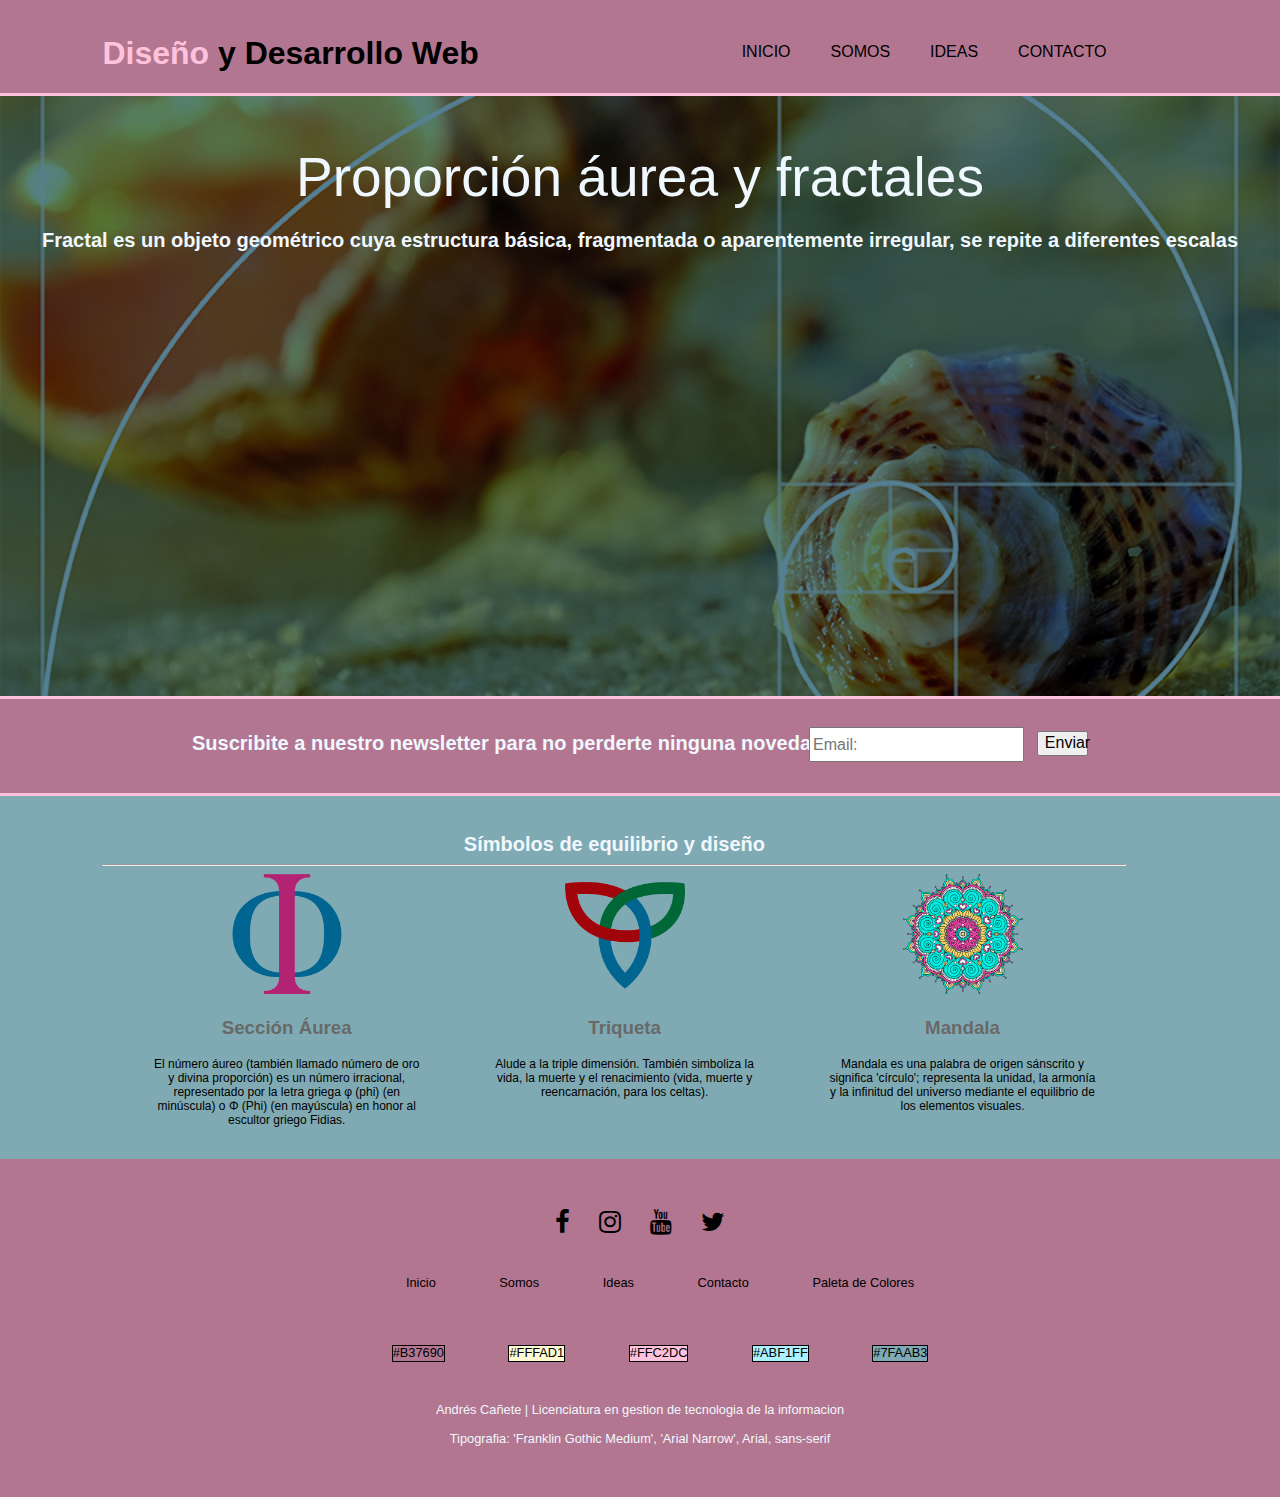
<file: cañete_andres_web_indv/index.html>
<!DOCTYPE html>
<html lang="es">
<head>
 <meta charset="UTF-8">
 <meta http-equiv="X-UA-Compatible" content="IE=edge">
 <meta name="viewport" content="width=device-width, initial-scale=1.0">
 <meta name="description" content="Ejercicio de diseño y desarrollo web, de uade Pinamar">
 <meta name="keywords" content="web, ejercicio, uade, Pinamar, etc">
 <link rel="stylesheet" href="estilos.css">
 <link rel="preconnect" href="https://fonts.googleapis.com">
 <link rel="preconnect" href="https://fonts.gstatic.com" crossorigin>
 <link href="https://fonts.googleapis.com/css2?family=Plus+Jakarta+Sans:ital,wght@0,200;0,300;0,400;0,500;0,600;0,700;0,800;1,200;1,300;1,400;1,500;1,600;1,700;1,800&display=swap" rel="stylesheet">
 <link rel="stylesheet" href="normalize.css">
 <link rel="stylesheet" href="https://cdnjs.cloudflare.com/ajax/libs/font-awesome/4.7.0/css/font-awesome.min.css">
 <title>Ejercicio Website</title>
</head>
<body>
    <header>
        <div class="contenedor">
            <div id="logo">
                <h1> <span class="marcado">Diseño</span> y Desarrollo Web</h1>
            </div>
            <nav>
                <ul>
                    <li> <a href="index.html" class="actual">Inicio</a></li>
                    <li> <a href="somos.html">Somos</a></li>
                    <li> <a href="ideas.html">Ideas</a></li>
                    <li> <a href="contacto.html">Contacto</a></li>
                </ul>
            </nav>
        </div>
         
    </header>
    
    <section id="vidriera">
        <div class="vidriera-h1">
            <h2>Proporción áurea y fractales</h2>
            <p>Fractal es un objeto geométrico cuya estructura básica, fragmentada o aparentemente irregular, se repite a diferentes escalas</p>
        </div>
    </section>

    <section id="newsletter">
        <div class="newsletter-input">
            <b>Suscribite a nuestro newsletter para no perderte ninguna novedad </b>
            <input id="input_news" type="text" placeholder="Email:">
            <button type="submit">Enviar</button>
        </div>
    </section>

    <section id="boxes">
        <div class="contenedor">
            <h2>Símbolos de equilibrio y diseño</h2>
            <hr>
            <div class="box">
                <img src="phi.png" alt="Símbolo PHI">
                <h3>Sección Áurea</h3>
                <p>
                    El número áureo (también llamado número de oro y divina proporción) es un número irracional, representado por la letra griega φ (phi) (en minúscula) o Φ (Phi) (en mayúscula) en honor al escultor griego Fidias.
                </p>
            </div>
            <div class="box">
                <img src="triqueta.png" alt="Símbolo PHI">
                <h3>Triqueta</h3>
                <p>
                    Alude a la triple dimensión. También simboliza la vida, la muerte y el renacimiento (vida, muerte y reencarnación, para los celtas).
                </p>
            </div>
            <div class="box">
                <img src="mandala.png" alt="Símbolo PHI">
                <h3>Mandala</h3>
                <p>
                    Mandala es una palabra de origen sánscrito y significa 'círculo'; representa la unidad, la armonía y la infinitud del universo mediante el equilibrio de los elementos visuales.
                </p>
            </div>
        </div>
    </section>

    <footer>
        <div class="footer">
        <div class="row">
        <a href="https://es-la.facebook.com/UADEOficial/"><i class="fa fa-facebook"></i></a>
        <a href="https://www.instagram.com/uadeoficial/?hl=es-la"><i class="fa fa-instagram"></i></a>
        <a href="https://www.youtube.com/watch?v=NDqEM77Oo5o"><i class="fa fa-youtube"></i></a>
        <a href="https://twitter.com/uadeoficial"><i class="fa fa-twitter"></i></a>
        </div>
        
        <div class="row">
        <ul>
        <li><a href="#index">Inicio</a></li>
        <li><a href="#somos">Somos</a></li>
        <li><a href="#ideas">Ideas</a></li>
        <li><a href="#contacto">Contacto</a></li>
        <li><a href="#ppaleta de colores.jpeg">Paleta de Colores</a></li>
        </ul>
        </div>
        
        <div class="row">
            <ul>
            <li id="violeta"><a class= "colores" href="https://www.color-hex.com/color/b37690">#B37690</a></li>
            <li id="amarillo"><a class= "colores" href="https://www.color-hex.com/color/fffad1">#FFFAD1</a></li>
            <li id="rosa"><a class= "colores" href="https://www.color-hex.com/color/ffc2dc">#FFC2DC</a></li>
            <li id="celeste"><a class= "colores" href="https://www.color-hex.com/color/abf1ff">#ABF1FF</a></li>
            <li id="azul"><a class= "colores" href="https://www.color-hex.com/color/7faab3">#7FAAB3</a></li>
            </ul>
        </div>

        <div class="row">
        Andrés Cañete | Licenciatura en gestion de tecnologia de la informacion <br></br>
        Tipografia: 'Franklin Gothic Medium', 'Arial Narrow', Arial, sans-serif
        </div>
        </div>
        </footer>
</body>
</html>
</file>
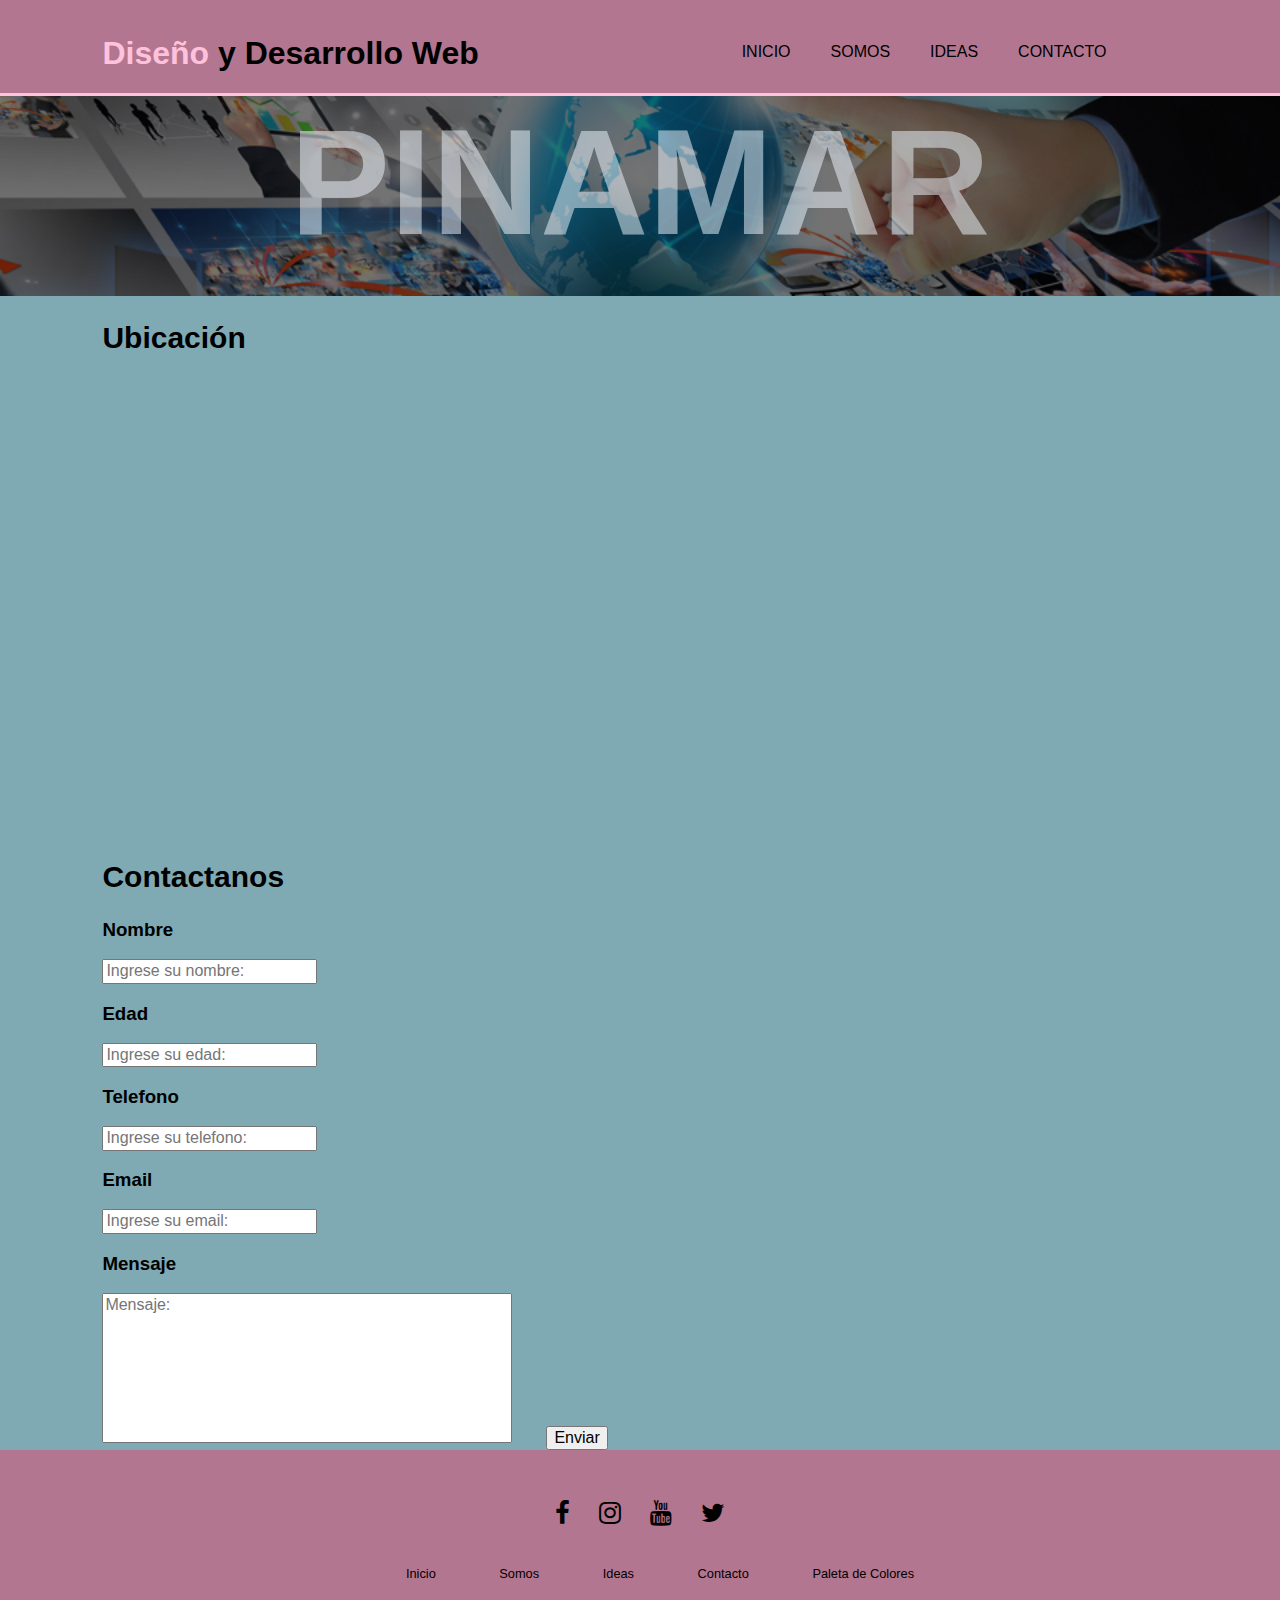
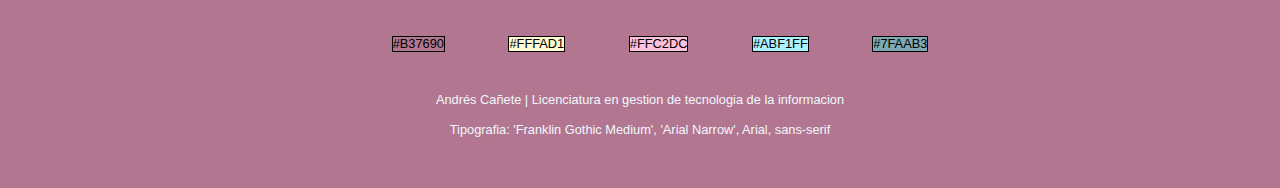
<file: cañete_andres_web_indv/contacto.html>
<!DOCTYPE html>
<html lang="es">
<head>
 <meta charset="UTF-8">
 <meta http-equiv="X-UA-Compatible" content="IE=edge">
 <meta name="viewport" content="width=device-width, initial-scale=1.0">
 <meta name="description" content="Ejercicio de diseño y desarrollo web, de uade Pinamar">
 <meta name="keywords" content="web, ejercicio, uade, Pinamar, etc">
 <link rel="stylesheet" href="estilos.css">
 <link rel="preconnect" href="https://fonts.googleapis.com">
 <link rel="preconnect" href="https://fonts.gstatic.com" crossorigin>
 <link href="https://fonts.googleapis.com/css2?family=Plus+Jakarta+Sans:ital,wght@0,200;0,300;0,400;0,500;0,600;0,700;0,800;1,200;1,300;1,400;1,500;1,600;1,700;1,800&display=swap" rel="stylesheet">
 <link rel="stylesheet" href="normalize.css">
 <link rel="stylesheet" href="https://cdnjs.cloudflare.com/ajax/libs/font-awesome/4.7.0/css/font-awesome.min.css">
 <title>Contactanos</title>
</head>
<body>
    <header>
        <div class="contenedor">
            <div id="logo">
                <h1> <span class="marcado">Diseño</span> y Desarrollo Web</h1>
            </div>
            <nav>
                <ul>
                    <li> <a href="index.html" class="actual">Inicio</a></li>
                    <li> <a href="somos.html">Somos</a></li>
                    <li> <a href="ideas.html">Ideas</a></li>
                    <li> <a href="contacto.html">Contacto</a></li>
                </ul>
            </nav>
        </div>
         
    </header>

    <section id="vidriera_contacto">
        <h1>PINAMAR</h1>
    </section>
    <section id="contacto">
        <div class="contenedor">
            <article id="contacto-columna">
                <h2 class="titulo">Ubicación</h2>
                
                <iframe src="https://www.google.com/maps/embed?pb=!1m18!1m12!1m3!1d3181.5623461963373!2d-56.88807578471299!3d-37.11553417988491!2m3!1f0!2f0!3f0!3m2!1i1024!2i768!4f13.1!3m3!1m2!1s0x959c9d228e112bdb%3A0x44a3c9c5a9136bd1!2sUADE%20Campus%20Costa%20Argentina!5e0!3m2!1ses!2sar!4v1653671614337!5m2!1ses!2sar" width="100%" height="450" style="border:0;" allowfullscreen="" loading="lazy" referrerpolicy="no-referrer-when-downgrade"></iframe>
        <div class="formulario_contacto">
            <h2>Contactanos</h2>
            <h3><b>Nombre</b></h3>
            <input type="text" placeholder="Ingrese su nombre:">
            <h3><b>Edad</b></h3>
            <input type="number" placeholder="Ingrese su edad:">
            <h3><b>Telefono</b></h3>
            <input type="number" placeholder="Ingrese su telefono:">
            <h3><b>Email</b></h3>
            <input type="email" placeholder="Ingrese su email:">
            <h3><b>Mensaje</b></h3>
            <textarea placeholder="Mensaje: " id="textarea_contacto"></textarea>
            <input type="submit" value="Enviar" id="enviar_form"></input>
        </div>
    </section>

    <footer>
        <div class="footer">
        <div class="row">
        <a href="https://es-la.facebook.com/UADEOficial/"><i class="fa fa-facebook"></i></a>
        <a href="https://www.instagram.com/uadeoficial/?hl=es-la"><i class="fa fa-instagram"></i></a>
        <a href="https://www.youtube.com/watch?v=NDqEM77Oo5o"><i class="fa fa-youtube"></i></a>
        <a href="https://twitter.com/uadeoficial"><i class="fa fa-twitter"></i></a>
        </div>
        
        <div class="row">
        <ul>
        <li><a href="#index">Inicio</a></li>
        <li><a href="#somos">Somos</a></li>
        <li><a href="#ideas">Ideas</a></li>
        <li><a href="#contacto">Contacto</a></li>
        <li><a href="#ppaleta de colores.jpeg">Paleta de Colores</a></li>
        </ul>
        </div>
        
        <div class="row">
            <ul>
            <li id="violeta"><a class= "colores" href="https://www.color-hex.com/color/b37690">#B37690</a></li>
            <li id="amarillo"><a class= "colores" href="https://www.color-hex.com/color/fffad1">#FFFAD1</a></li>
            <li id="rosa"><a class= "colores" href="https://www.color-hex.com/color/ffc2dc">#FFC2DC</a></li>
            <li id="celeste"><a class= "colores" href="https://www.color-hex.com/color/abf1ff">#ABF1FF</a></li>
            <li id="azul"><a class= "colores" href="https://www.color-hex.com/color/7faab3">#7FAAB3</a></li>
            </ul>
        </div>

        <div class="row">
            Andrés Cañete | Licenciatura en gestion de tecnologia de la informacion <br></br>
            Tipografia: 'Franklin Gothic Medium', 'Arial Narrow', Arial, sans-serif
        </div>
        </div>
        </footer>

</body>
</html>
</file>
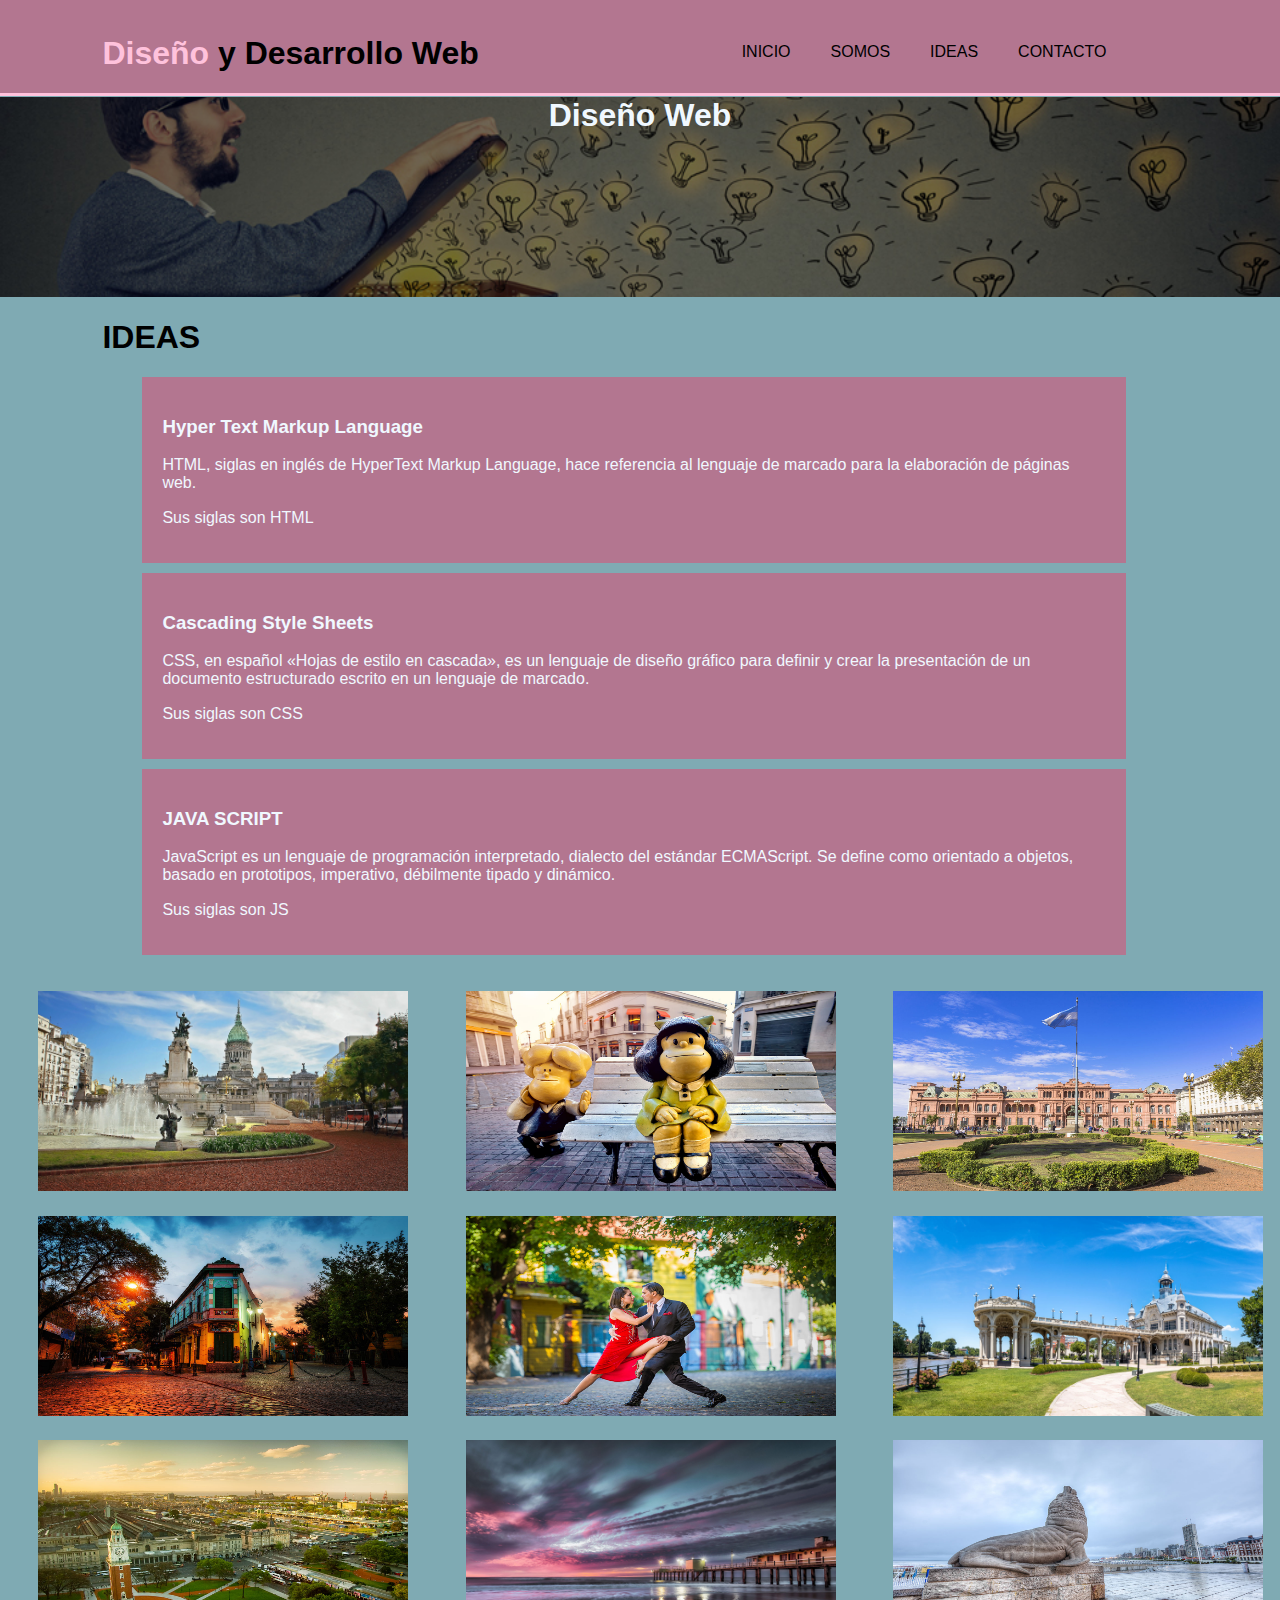
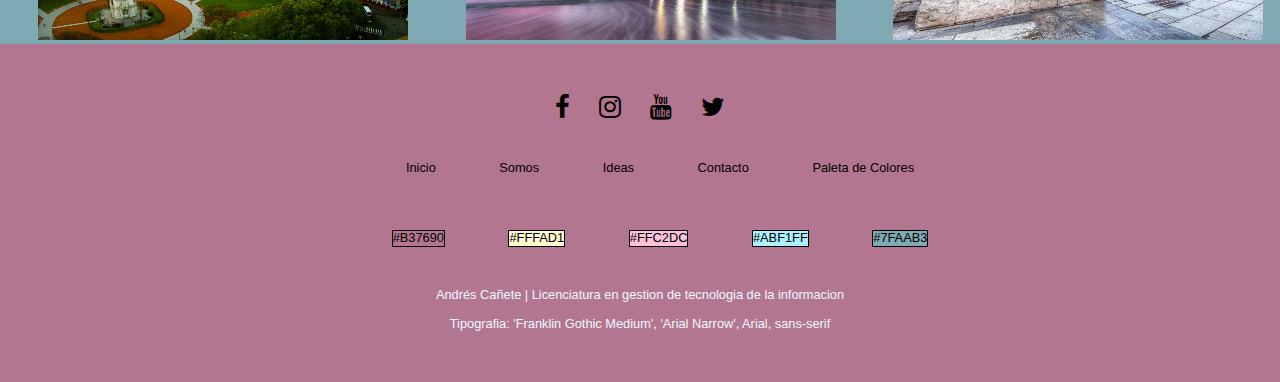
<file: cañete_andres_web_indv/ideas.html>
<!DOCTYPE html>
<html lang="es">
<head>
 <meta charset="UTF-8">
 <meta http-equiv="X-UA-Compatible" content="IE=edge">
 <meta name="viewport" content="width=device-width, initial-scale=1.0">
 <meta name="description" content="Ejercicio de diseño y desarrollo web, de uade Pinamar">
 <meta name="keywords" content="web, ejercicio, uade, Pinamar, etc">
 <link rel="stylesheet" href="estilos.css">
 <link rel="preconnect" href="https://fonts.googleapis.com">
 <link rel="preconnect" href="https://fonts.gstatic.com" crossorigin>
 <link href="https://fonts.googleapis.com/css2?family=Plus+Jakarta+Sans:ital,wght@0,200;0,300;0,400;0,500;0,600;0,700;0,800;1,200;1,300;1,400;1,500;1,600;1,700;1,800&display=swap" rel="stylesheet">
 <link rel="stylesheet" href="normalize.css">
 <link rel="stylesheet" href="https://cdnjs.cloudflare.com/ajax/libs/font-awesome/4.7.0/css/font-awesome.min.css">
 <title>Ideas</title>
</head>
<body>
    <header>
        <div class="contenedor">
            <div id="logo">
                <h1> <span class="marcado">Diseño</span> y Desarrollo Web</h1>
            </div>
            <nav>
                <ul>
                    <li> <a href="index.html" class="actual">Inicio</a></li>
                    <li> <a href="somos.html">Somos</a></li>
                    <li> <a href="ideas.html">Ideas</a></li>
                    <li> <a href="contacto.html">Contacto</a></li>
                </ul>
            </nav>
        </div>
         
    </header>
    <section id="vidriera_ideas">
        <h1>Diseño Web</h1>
    </section>
    <section id="ideas">
        <div class="contenedor">
            <h1 class="titulo_ideas">IDEAS</h1>
            <div class="idea">
                <ul>
                    <li>
                        <h3>Hyper Text Markup Language</h3>
                        <P>HTML, siglas en inglés de HyperText Markup Language, hace referencia al lenguaje de marcado para la elaboración de páginas web. </P>
                        <p>Sus siglas son HTML</p>
                    </li>
                    <li>
                        <h3>Cascading Style Sheets</h3>
                        <P>CSS, en español «Hojas de estilo en cascada», es un lenguaje de diseño gráfico para definir y crear la presentación de un documento estructurado escrito en un lenguaje de marcado.​</P>
                        <p>Sus siglas son CSS</p>
                    </li>
                    <li>
                        <h3>JAVA SCRIPT</h3>
                        <P>JavaScript es un lenguaje de programación interpretado, dialecto del estándar ECMAScript. Se define como orientado a objetos, ​ basado en prototipos, imperativo, débilmente tipado y dinámico.</P>
                        <p>Sus siglas son JS</p>
                    </li>
                </ul>

            </div>
            
        </div>

    </section>
    <section class="ideas_flex">

 
        <div class="imagenes_flex">
            <a href="#"><img src="img/ideas/01.jpg" alt="Plaza con estatuas y fuentes de agua"></a>
        </div>
        <div class="imagenes_flex">
            <a href="#"><img src="img/ideas/02.jpg" alt="Escultura de Mafalda sentada en un banco de una plaza"></a>
        </div>
        <div class="imagenes_flex">
            <a href="#"><img src="img/ideas/03.jpg" alt="Bandera de Argentina en lo mas alto de un mastil, ubicado en una plaza"></a>
        </div>
        <div class="imagenes_flex">
            <a href="#"><img src="img/ideas/04.jpg" alt="Una esquina del barrio de la Boca"></a>
        </div>
        <div class="imagenes_flex">
            <a href="#"><img src="img/ideas/05.jpg" alt="Personas bailando tango"></a>
        </div>
        <div class="imagenes_flex">
            <a href="#"><img src="img/ideas/06.jpg" alt="Edificio junto a un rio"></a>
        </div>
        <div class="imagenes_flex">
            <a href="#"><img src="img/ideas/07.jpg" alt="Plaza con reloj gigante"></a>
        </div>
        <div class="imagenes_flex">
            <a href="#"><img src="img/ideas/08.jpg" alt="Muelle en el mar"></a>
        </div>
        <div class="imagenes_flex">
            <a href="#"><img src="img/ideas/09.jpg" alt="Estructura de foca en mar del plata"></a>
        </div>

    </section>

    <footer>
        <div class="footer">
        <div class="row">
        <a href="https://es-la.facebook.com/UADEOficial/"><i class="fa fa-facebook"></i></a>
        <a href="https://www.instagram.com/uadeoficial/?hl=es-la"><i class="fa fa-instagram"></i></a>
        <a href="https://www.youtube.com/watch?v=NDqEM77Oo5o"><i class="fa fa-youtube"></i></a>
        <a href="https://twitter.com/uadeoficial"><i class="fa fa-twitter"></i></a>
        </div>
        
        <div class="row">
        <ul>
        <li><a href="#index">Inicio</a></li>
        <li><a href="#somos">Somos</a></li>
        <li><a href="#ideas">Ideas</a></li>
        <li><a href="#contacto">Contacto</a></li>
        <li><a href="#ppaleta de colores.jpeg">Paleta de Colores</a></li>
        </ul>
        </div>
        
        <div class="row">
            <ul>
            <li id="violeta"><a class= "colores" href="https://www.color-hex.com/color/b37690">#B37690</a></li>
            <li id="amarillo"><a class= "colores" href="https://www.color-hex.com/color/fffad1">#FFFAD1</a></li>
            <li id="rosa"><a class= "colores" href="https://www.color-hex.com/color/ffc2dc">#FFC2DC</a></li>
            <li id="celeste"><a class= "colores" href="https://www.color-hex.com/color/abf1ff">#ABF1FF</a></li>
            <li id="azul"><a class= "colores" href="https://www.color-hex.com/color/7faab3">#7FAAB3</a></li>
            </ul>
        </div>

        <div class="row">
            Andrés Cañete | Licenciatura en gestion de tecnologia de la informacion <br></br>
            Tipografia: 'Franklin Gothic Medium', 'Arial Narrow', Arial, sans-serif
        </div>
        </div>
        </footer>

</body>
</html>
</file>
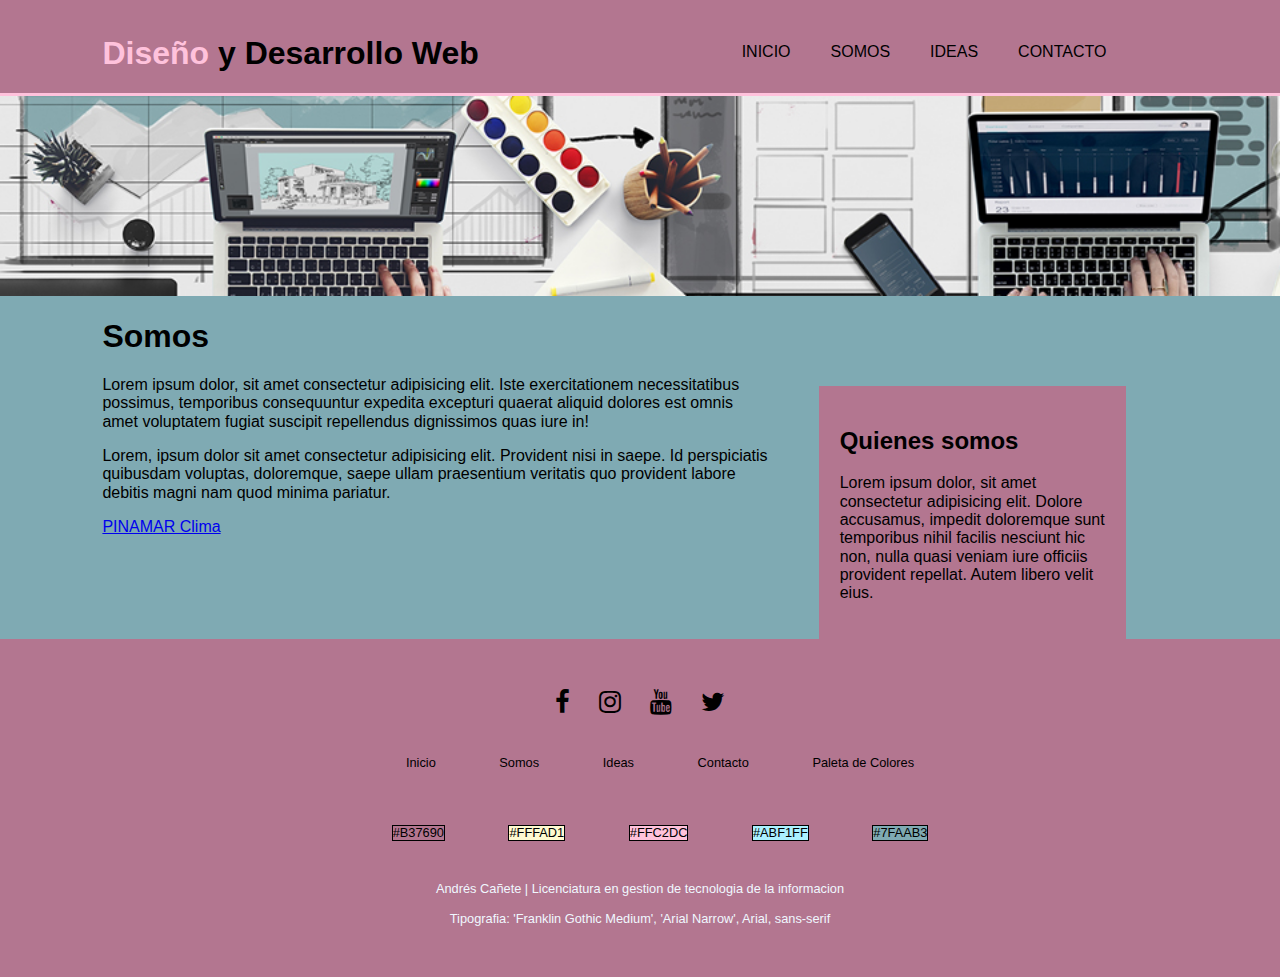
<file: cañete_andres_web_indv/somos.html>
<!DOCTYPE html>
<html lang="es">
<head>
 <meta charset="UTF-8">
 <meta http-equiv="X-UA-Compatible" content="IE=edge">
 <meta name="viewport" content="width=device-width, initial-scale=1.0">
 <meta name="description" content="Ejercicio de diseño y desarrollo web, de uade Pinamar">
 <meta name="keywords" content="web, ejercicio, uade, Pinamar, etc">
 <link rel="stylesheet" href="estilos.css">
 <link rel="preconnect" href="https://fonts.googleapis.com">
 <link rel="preconnect" href="https://fonts.gstatic.com" crossorigin>
 <link href="https://fonts.googleapis.com/css2?family=Plus+Jakarta+Sans:ital,wght@0,200;0,300;0,400;0,500;0,600;0,700;0,800;1,200;1,300;1,400;1,500;1,600;1,700;1,800&display=swap" rel="stylesheet">
 <link rel="stylesheet" href="normalize.css">
 <link rel="stylesheet" href="https://cdnjs.cloudflare.com/ajax/libs/font-awesome/4.7.0/css/font-awesome.min.css">
 <title>¿Quienes Somos?</title>
</head>
<body>
    <header>
        <div class="contenedor">
            <div id="logo">
                <h1> <span class="marcado">Diseño</span> y Desarrollo Web</h1>
            </div>
            <nav>
                <ul>
                    <li> <a href="index.html" class="actual">Inicio</a></li>
                    <li> <a href="somos.html">Somos</a></li>
                    <li> <a href="ideas.html">Ideas</a></li>
                    <li> <a href="contacto.html">Contacto</a></li>
                </ul>
            </nav>
        </div>
         
    </header>
    <section id="vidriera_somos">
    </section>
    <section id="somos">
        <div class="contenedor">
            <article id="somos-columna">
                <h1 class="titulo">Somos</h1>
                <p>
                    Lorem ipsum dolor, sit amet consectetur adipisicing elit. Iste exercitationem necessitatibus
                    possimus, temporibus consequuntur expedita excepturi quaerat aliquid dolores est omnis amet
                    voluptatem fugiat suscipit repellendus dignissimos quas iure in!
                </p>
                <p>Lorem, ipsum dolor sit amet consectetur adipisicing elit. Provident nisi in saepe. Id perspiciatis
                    quibusdam voluptas, doloremque, saepe ullam praesentium veritatis quo provident labore debitis magni
                    nam quod minima pariatur.</p>
                <p class="destacado"><a class="weatherwidget-io" href="https://forecast7.com/es/n37d11n56d86/pinamar/"
                        data-label_1="PINAMAR" data-label_2="Clima" data-theme="original">PINAMAR Clima</a>
                </p>
            </article>
            <aside id="cuadrito">
                <div class="destacado">
                    <h2>Quienes somos</h2>
                    <p>Lorem ipsum dolor, sit amet consectetur adipisicing elit. Dolore accusamus, impedit doloremque
                        sunt temporibus nihil facilis nesciunt hic non, nulla quasi veniam iure officiis provident
                        repellat. Autem libero velit eius.</p>

                </div>

            </aside>
        </div>
    </section>

    <footer>
        <div class="footer">
        <div class="row">
        <a href="https://es-la.facebook.com/UADEOficial/"><i class="fa fa-facebook"></i></a>
        <a href="https://www.instagram.com/uadeoficial/?hl=es-la"><i class="fa fa-instagram"></i></a>
        <a href="https://www.youtube.com/watch?v=NDqEM77Oo5o"><i class="fa fa-youtube"></i></a>
        <a href="https://twitter.com/uadeoficial"><i class="fa fa-twitter"></i></a>
        </div>
        
        <div class="row">
        <ul>
        <li><a href="#index">Inicio</a></li>
        <li><a href="#somos">Somos</a></li>
        <li><a href="#ideas">Ideas</a></li>
        <li><a href="#contacto">Contacto</a></li>
        <li><a href="#ppaleta de colores.jpeg">Paleta de Colores</a></li>
        </ul>
        </div>
        
        <div class="row">
            <ul>
            <li id="violeta"><a class= "colores" href="https://www.color-hex.com/color/b37690">#B37690</a></li>
            <li id="amarillo"><a class= "colores" href="https://www.color-hex.com/color/fffad1">#FFFAD1</a></li>
            <li id="rosa"><a class= "colores" href="https://www.color-hex.com/color/ffc2dc">#FFC2DC</a></li>
            <li id="celeste"><a class= "colores" href="https://www.color-hex.com/color/abf1ff">#ABF1FF</a></li>
            <li id="azul"><a class= "colores" href="https://www.color-hex.com/color/7faab3">#7FAAB3</a></li>
            </ul>
        </div>

        <div class="row">
        Andrés Cañete | Licenciatura en gestion de tecnologia de la informacion <br></br>
        Tipografia: 'Franklin Gothic Medium', 'Arial Narrow', Arial, sans-serif
        </div>
        </div>
        </footer>
</body>
</html>

<script>
    !function (d, s, id) { var js, fjs = d.getElementsByTagName(s)[0]; if (!d.getElementById(id)) { js = d.createElement(s); js.id = id; js.src = 'https://weatherwidget.io/js/widget.min.js'; fjs.parentNode.insertBefore(js, fjs); } }(document, 'script', 'weatherwidget-io-js');
</script>
</file>
<file: cañete_andres_web_indv/estilos.css>
body{
    background-color: #7FAAB3;
    margin: 0;
    padding: 0;
    font-family: 'Franklin Gothic Medium', 'Arial Narrow', Arial, sans-serif;
    overflow-x:hidden;
   }
    
   .contenedor{
    margin: auto;
    margin-left: 8%;
    width: 80%;
    overflow: hidden;
   }
    
   /* Header */
   header{
    background-color: #B37690;
    color: black;
    padding-top: 30px;
    min-height: 70px;
    border-bottom: #FFC2DC 3px solid;
   }
   header a{
    color: black;
    text-decoration: none;
    text-transform: uppercase;
    font-size: 16px;
   }
   header ul{
    margin: 0;
    padding: 0;
   }
   header li{
    float: left;
    display: inline;
    padding: 0 20px;
    margin-top: 8px;
   }
   header nav{
    float: right;
    margin-top: 5px;
   }
   header #logo{
    float: left;
   } 
    .marcado {
        color: #FFC2DC;
    }

    #logo h1 {
        margin-top: 5px;
    }
   

   #vidriera{
       background: url(sección-aurea.jpg);
       background-size: cover;
       background-position: center;
       height: 600px;
       margin: 0px;
       text-align: center;
   }

   #vidriera h2{
    margin: 0px;
    padding-top: 50px;
    font-size: 55px;
    font-weight: 500;
    color: aliceblue;
   }

   #vidriera p{
       font-size: 20px;
       font-weight: 600;
       color: aliceblue;
   }

   #newsletter{
    border-top: #FFC2DC 3px solid;
       background-color: #B37690;
       color: aliceblue;
       position: relative;
       height: 100px;
       border-bottom: #FFC2DC 3px solid;
   }


   #newsletter b{
       font-size: 20px;
       left: 15%;
       top: 35%;
       display: inline-block;
       position: absolute;
   }

   #newsletter input{
       position: absolute;
       right: 20%;
       top: 30%;
       height: 35px;
   }

   #newsletter button{
    position: absolute;
    top: 34%;
    right: 15%;
    width: 4%;
   }

/* BOXES */

#boxes{
    margin-top: 20px;
}
#boxes .box{
    float: left;
    max-width: 30%;
    text-align: center;
    margin-left: 3%;
}
#boxes .box img{
    max-width: 120px;

}
#boxes h2{
    font-size: 20px;
    margin-bottom: 0px;
    text-align: left;
    color: aliceblue;
    text-align: center;
}
#boxes p{
    font-size: 12px;
    padding: 20px;
    margin-top: 0;
}
#boxes h3{
   margin-bottom: 0;
   color: dimgray;
}
    


/* IDEAS */

.idea ul li{
    list-style: none;
    padding: 20px;
    background-color: #B37690;
    color: aliceblue;
    margin-bottom: 10px;
}

#vidriera_ideas{
    margin-top: -1.6%;
    height: 200px;
    background-image: url(img/ideas3.jpg);
    background-size: cover;
    background-position: center;
    text-align: center;
    color: aliceblue;
}

.ideas_flex{
    width: 1301px;;
    margin: auto;
    margin-top: 20px;
    display: flex;
    flex-direction: row;
    flex-wrap: wrap;
   justify-content: space-evenly;
   align-items: center;
   gap: 20px;
} 

.imagenes_flex img{
    width: 370px;
    height: 200px;
}

/*SOMOS*/
#vidriera_somos{
    min-height: 200px;
    background-image: url(img/somos-img.jpg);
    background-size: cover;
    background-position: center;
    text-align: center;
    color: aliceblue;
}
article#somos-columna{
    float: left;
    max-width: 65%;
}
aside#cuadrito{
    float: right;
    width: 30%;
    margin-top: 90px;
    background: #B37690;
    padding: 2%;
}

/*CONTACTO*/

#vidriera_contacto{
    min-height: 200px;
    background-image: url(img/header1.jpg);
    background-size: cover;
    background-position: center;
    text-align: center;
    color: rgba(240, 248, 255, 0.512);
}

#vidriera_contacto h1{
    margin: 0;
    font-size: 150px;
}

#textarea_contacto{
    overflow: scroll;
    resize: none;
    width: 40%;
    height: 150px;
}

#contacto h2{
    font-size: 30px;
}
#enviar_form{
    position: relative;
    bottom: 0px;
    left: 30px;
}

/* media query*/
@media (max-width: 720px){

    #input_news{
        margin-top: 25px;
        margin-right: 40px;
    }

    #newsletter button{
        margin-top: 25px;
        margin-right: -15px;
        width: 60px;
    }
    
    #newsletter b{
        top: 0;
        font-size: 15px;
    }

    .footer{
        text-align:left;
        padding:5%;
    }
    .footer .row ul li{
        display:block;
        margin:10px 0px;
        text-align:left;
    }
    .footer .row a i{
        margin:0% 3%;
    }     
    header #logo,
    header nav,
    header nav li{
        float: none;
        text-align: center;
        width: 100%;
    }
    header li{
        padding: 0 10px;
    }
    header h1{
        font-size: 28px;
    }
    header{
        padding-bottom: 20px;
    }
    ul{
        margin-top: 20px;
    }
    header a{
        font-size: 15PX;
    }
    #vidriera h1{
        margin-top: 40px;
    }
    #vidriera p{
        font-size: 18px;
    }

    .boton{
        width: 100%;
        display: block;
    }
    #boxes .box,
    #boxes h2{
        float: none;
        text-align: center;
        max-width: 100%;  
    }
    #boxes p{
        font-size: 16px;
        margin-top: 0px;
    }
    #boxes .box img{
        max-inline-size: 200px;
        margin-top: 15px;
        margin-bottom: 0;
    }
    article#somos-columna{
        float: none;
        max-width: 100%;
    }
    aside#cuadrito{
        float: none;
        width: 100%;
        margin-top: 0px;
    }
    .ideas_flex{
        width: 200px;
        margin: auto;
    }
    .imagenes_flex{
        margin-right: 85%;
        width: 200px;
    } 

    .contenedor{
       margin-left: 5%; 
    }

    .titulo_ideas{
        text-align: center;
    }

    #vidriera_contacto h1{
        font-size:  60px;
    }
}

/*Footer*/

.footer{
    background:#B37690;
    padding:30px 0px;
    font-family: 'Play', sans-serif;
    text-align:center;
    }
    
    .footer .row{
    width:100%;
    margin:1% 0%;
    padding:0.6% 0%;
    color:aliceblue;
    font-size:0.8em;
    }
    
    .footer .row a{
    text-decoration:none;
    color:black;
    transition:0.5s;
    }
    
    .footer .row a:hover{
    color:#fff;
    }
    
    .footer .row ul{
    width:100%;
    }
    
    .footer .row ul li{
    display:inline-block;
    margin:0px 30px;
    }
    
    .footer .row a i{
    font-size:2em;
    margin:0% 1%;
    }

    #violeta{
        border: 1px black solid;
    }

    #amarillo{
        border: 1px black solid;
        background-color: #FFFAD1;
    }

    #rosa{
        background-color: #FFC2DC;
        border: 1px black solid
    }

    #celeste{
        background-color: #ABF1FF;
        border: 1px black solid
    }

    #azul {
        background-color: #7FAAB3;
        border: 1px black solid
    }
</file>
